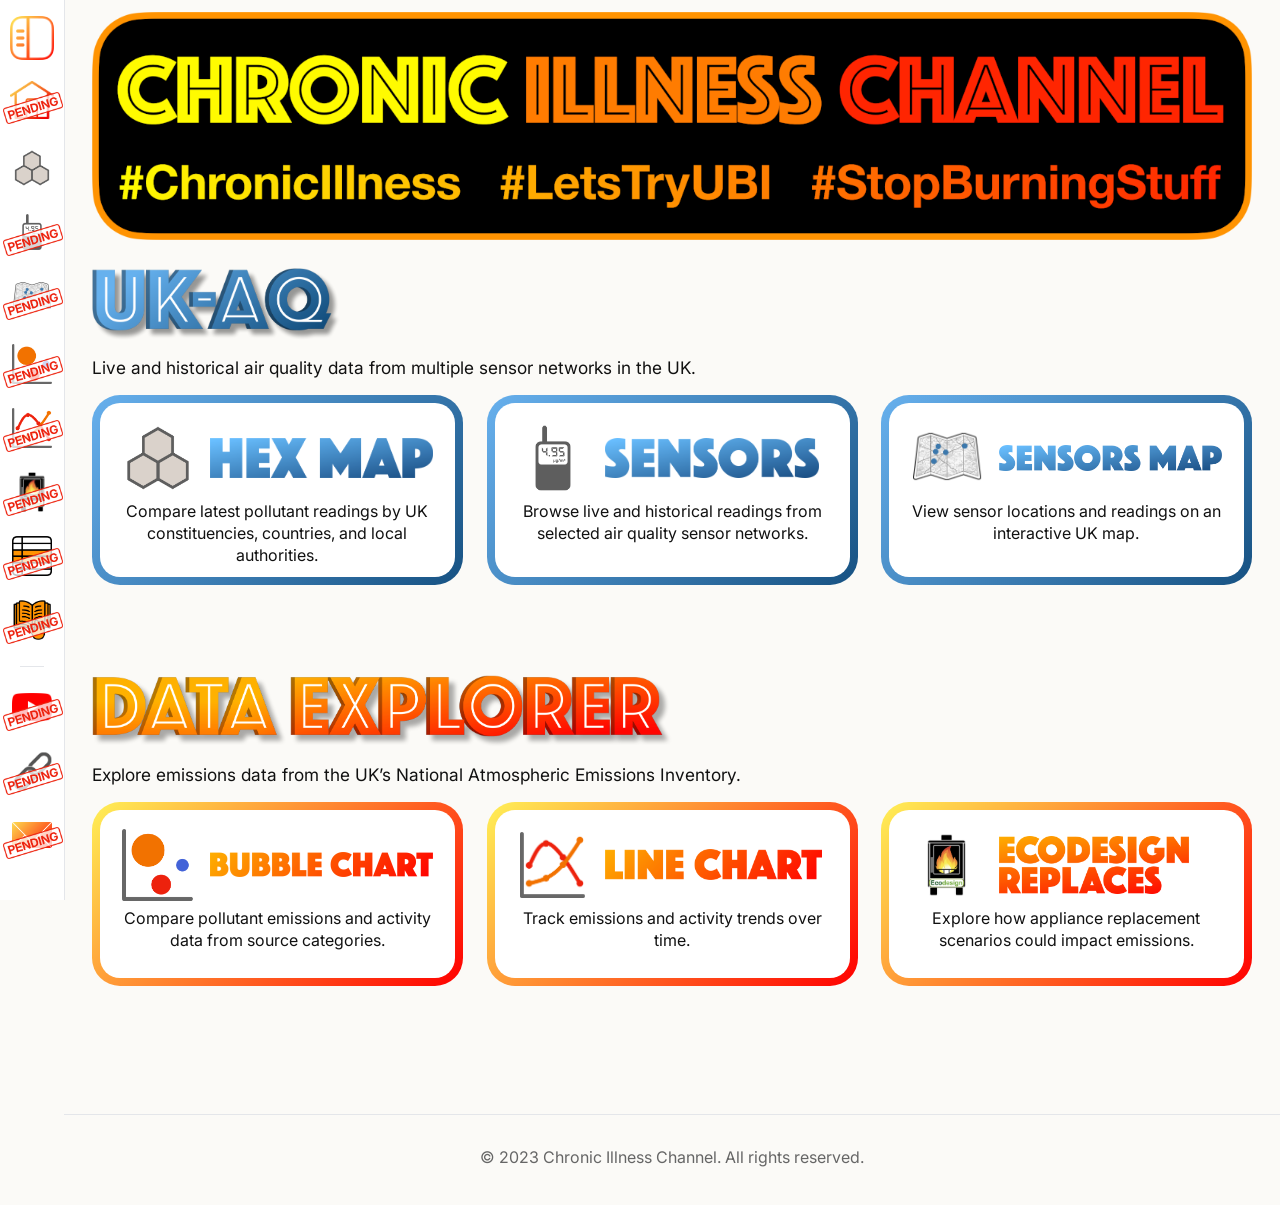
<file: index.html>
<!DOCTYPE html>
<html lang="en">
<head>
  <meta charset="UTF-8">
  <meta name="viewport" content="width=device-width, initial-scale=1.0">
  <title>Chronic Illness Channel</title>
  <link rel="stylesheet" href="styles.css">
  <link rel="icon" href="images/favicon.png" type="image/png">
  <style>
    .home-page {
      margin: 0;
      min-height: 100vh;
      font-family: "Inter", "Segoe UI", Roboto, Arial, sans-serif;
      color: #101822;
      background: #FBFAF7;
    }

    .home-header {
      margin: 0 auto;
      padding: 12px 28px 0;
      background: transparent;
      text-align: left;
      box-sizing: border-box;
      display: flex;
      justify-content: center;
    }

    .home-banner {
      width: min(100%, 1460px);
      max-width: 100%;
      height: auto;
      display: block;
      margin: 0 auto;
    }

    .home-main {
      position: relative;
      max-width: 1220px;
      margin: 0 auto;
      padding: 28px 28px 96px;
      background: transparent;
      border-radius: 0;
      box-shadow: none;
      display: grid;
      gap: 58px;
    }

    .home-section {
      display: grid;
      gap: 16px;
    }

    .section-logo {
      display: block;
      max-width: 100%;
      height: auto;
    }

    .section-logo--ukaq {
      width: auto;
      height: clamp(44px, 5.6vw, 80px);
    }

    .section-logo--de {
      width: auto;
      height: clamp(44px, 5.6vw, 80px);
    }

    .section-description {
      margin: 0;
      font-size: 1.08rem;
      line-height: 1.35;
      color: #111;
      max-width: 980px;
    }

    .tool-grid {
      display: grid;
      grid-template-columns: repeat(3, minmax(0, 1fr));
      gap: 1.5rem;
      align-items: stretch;
    }

    .tool-card {
      display: flex;
      flex-direction: column;
      box-sizing: border-box;
      min-height: 184px;
      container-type: inline-size;
      padding: 1.05rem 1.35rem 0.68rem;
      border: 8px solid transparent;
      border-radius: 28px;
      background:
        linear-gradient(#fff, #fff) padding-box,
        linear-gradient(135deg, #FFF056, #FF0000) border-box;
      color: #101822;
      text-decoration: none;
      transition: transform 0.18s ease, box-shadow 0.18s ease;
    }

    .tool-card--ukaq {
      background:
        linear-gradient(#fff, #fff) padding-box,
        linear-gradient(135deg, #67B0ED, #175283) border-box;
    }

    .tool-card:hover {
      transform: translateY(-3px);
      box-shadow: 0 12px 26px rgba(16, 24, 34, 0.12);
    }

    .tool-card:focus-visible {
      outline: 3px solid rgba(60, 120, 172, 0.45);
      outline-offset: 4px;
    }

    .tool-card-header {
      display: flex;
      align-items: center;
      gap: 1rem;
      min-height: 76px;
      margin-bottom: 0;
      min-width: 0;
      overflow: hidden;
    }

    .tool-card-icon-box {
      width: 72px;
      height: 72px;
      flex: 0 0 72px;
      display: inline-flex;
      align-items: center;
      justify-content: center;
    }

    .tool-card-icon {
      width: 72px;
      height: 72px;
      object-fit: contain;
      display: block;
      flex: 0 0 72px;
    }

    .tool-card-icon--line {
      width: 66px;
      height: 66px;
    }

    .tool-card-icon--eco {
      width: 62px;
      height: 62px;
    }

    .tool-card-title {
      display: block;
      max-width: 100%;
      font-size: clamp(1.9rem, 2.6vw, 2.75rem);
      font-weight: 900;
      line-height: 0.95;
      letter-spacing: 0.01em;
      text-transform: uppercase;
      text-shadow: none;
    }

    .tool-card-title--ukaq {
      background: linear-gradient(180deg, #72bbff 0%, #3c78ac 68%, #2b608d 100%);
      -webkit-background-clip: text;
      -webkit-text-fill-color: transparent;
      background-clip: text;
      color: transparent;
    }

    .tool-card-title--de {
      background: linear-gradient(180deg, #ffae00 0%, #ff7400 45%, #ff0000 100%);
      -webkit-background-clip: text;
      -webkit-text-fill-color: transparent;
      background-clip: text;
      color: transparent;
    }

    .tool-card-title-graphic {
      display: block;
      flex: 1 1 auto;
      width: 100%;
      max-width: 100%;
      min-width: 0;
      max-height: 40px;
      height: auto;
      object-fit: contain;
      object-position: left center;
    }

    .tool-card-title-graphic-switch {
      --title-two-line-max-h: 58px;
      --title-one-line-max-h: 40px;
      display: flex;
      flex: 1 1 auto;
      align-items: center;
      min-width: 0;
      width: 100%;
    }

    .tool-card-title-graphic-switch .tool-card-title-graphic--two-line {
      display: block;
      max-height: var(--title-two-line-max-h);
    }

    .tool-card-title-graphic-switch .tool-card-title-graphic--one-line {
      display: none;
      max-height: var(--title-one-line-max-h);
    }

    .tool-card-title-graphic-switch.show-one-line .tool-card-title-graphic--two-line {
      display: none;
    }

    .tool-card-title-graphic-switch.show-one-line .tool-card-title-graphic--one-line {
      display: block;
    }

    .tool-card-title-graphic--sensors-map {
      max-height: 58px;
    }

    .tool-card-title-graphic--de {
      max-height: 58px;
    }

    .tool-card-description {
      margin: 0.35rem 0 0;
      padding-top: 0;
      font-size: 1rem;
      line-height: 1.35;
      color: #111;
      text-align: center;
    }

    .home-footer {
      text-align: center;
      padding: 1rem 0 1.4rem;
      background: transparent;
      color: #666;
      position: static;
      width: auto;
      border-top: 1px solid #e4e6ea;
    }

    .sr-only {
      position: absolute;
      width: 1px;
      height: 1px;
      padding: 0;
      margin: -1px;
      overflow: hidden;
      clip: rect(0, 0, 0, 0);
      white-space: nowrap;
      border: 0;
    }

    @media (max-width: 980px) {
      .tool-grid {
        grid-template-columns: repeat(2, minmax(0, 1fr));
      }
    }

    @media (min-width: 1300px) {
      .home-main {
        max-width: 1280px;
      }

      .tool-card {
        min-height: 174px;
      }
    }

    @media (max-width: 640px) {
      .home-header {
        padding: 10px 18px 0;
      }

      .home-main {
        padding: 22px 16px 84px;
        gap: 42px;
      }

      .tool-grid {
        grid-template-columns: 1fr;
      }

      .tool-card-header {
        justify-content: flex-start;
      }

    }
  </style>
</head>
<body class="home-page">
  <div id="cic-sidebar-mount"></div>
  <header class="home-header">
    <img class="home-banner" src="images/CIC-banner-v2.svg" alt="Chronic Illness Channel Banner">
  </header>

  <main class="home-main">
    <section class="home-section" aria-labelledby="home-ukaq-heading">
      <h1 id="home-ukaq-heading" class="sr-only">UK-AQ</h1>
      <img class="section-logo section-logo--ukaq" src="images/UK-AQ-Logov2-1Line.svg" alt="UK-AQ">
      <p class="section-description">
        Live and historical air quality data from multiple sensor networks in the UK.
      </p>

      <div class="tool-grid">
        <a class="tool-card tool-card--ukaq" href="/uk-aq/hex_map.html" aria-label="Hex Map: Compare latest pollutant readings by UK constituencies, countries, and local authorities.">
          <div class="tool-card-header">
            <span class="tool-card-icon-box">
              <img class="tool-card-icon" src="sidebar-images/uk-aq-hex-map-icon.svg" alt="">
            </span>
            <img class="tool-card-title-graphic" src="images/UK-AQ-hex-map.svg" alt="Hex Map">
          </div>
          <p class="tool-card-description">
            Compare latest pollutant readings by UK constituencies, countries, and local authorities.
          </p>
        </a>

        <a class="tool-card tool-card--ukaq" href="/uk-aq/sensors_chart.html" aria-label="Sensors: Browse live and historical readings from selected air quality sensor networks.">
          <div class="tool-card-header">
            <span class="tool-card-icon-box">
              <img class="tool-card-icon" src="sidebar-images/uk-aq-sensors-icon.svg" alt="">
            </span>
            <img class="tool-card-title-graphic" src="images/UK-AQ-sensors.svg" alt="Sensors">
          </div>
          <p class="tool-card-description">
            Browse live and historical readings from selected air quality sensor networks.
          </p>
        </a>

        <a class="tool-card tool-card--ukaq" href="/uk-aq/sensors_map.html" aria-label="Sensors Map: View sensor locations and readings on an interactive UK map.">
          <div class="tool-card-header">
            <span class="tool-card-icon-box">
              <img class="tool-card-icon" src="sidebar-images/uk-aq-map-icon.svg" alt="">
            </span>
            <span class="tool-card-title-graphic-switch" data-one-line-min-width="220">
              <img class="tool-card-title-graphic tool-card-title-graphic--two-line tool-card-title-graphic--sensors-map" src="images/UK-AQ-sensors-map-2line.svg" alt="Sensors Map">
              <img class="tool-card-title-graphic tool-card-title-graphic--one-line" src="images/UK-AQ-sensors-map-1line.svg" alt="Sensors Map">
            </span>
          </div>
          <p class="tool-card-description">
            View sensor locations and readings on an interactive UK map.
          </p>
        </a>
      </div>
    </section>

    <section class="home-section" aria-labelledby="home-data-explorer-heading">
      <h2 id="home-data-explorer-heading" class="sr-only">Data Explorer</h2>
      <img class="section-logo section-logo--de" src="images/Data-Explorer-Logov2-1Line.svg" alt="Data Explorer">
      <p class="section-description">
        Explore emissions data from the UK&rsquo;s National Atmospheric Emissions Inventory.
      </p>

      <div class="tool-grid">
        <a class="tool-card" href="/data-explorer/bubblechart/" aria-label="Bubble Chart: Compare pollutant emissions and activity data from source categories.">
          <div class="tool-card-header">
            <span class="tool-card-icon-box">
              <img class="tool-card-icon" src="sidebar-images/Bubble-Chart-Icon.svg" alt="">
            </span>
            <span class="tool-card-title-graphic-switch" data-one-line-min-width="220">
              <img class="tool-card-title-graphic tool-card-title-graphic--two-line tool-card-title-graphic--de" src="images/Data-Explorer-BubbleChartv2-2line.svg" alt="Bubble Chart">
              <img class="tool-card-title-graphic tool-card-title-graphic--one-line" src="images/Data-Explorer-1Line-Bubble-Chart.svg" alt="Bubble Chart">
            </span>
          </div>
          <p class="tool-card-description">
            Compare pollutant emissions and activity data from source categories.
          </p>
        </a>

        <a class="tool-card" href="/data-explorer/linechart/" aria-label="Line Chart: Track emissions and activity trends over time.">
          <div class="tool-card-header">
            <span class="tool-card-icon-box">
              <img class="tool-card-icon tool-card-icon--line" src="sidebar-images/Line-Chart-Icon.svg" alt="">
            </span>
            <span class="tool-card-title-graphic-switch" data-one-line-min-width="220">
              <img class="tool-card-title-graphic tool-card-title-graphic--two-line tool-card-title-graphic--de" src="images/Data-Explorer-LineChartv2-2line.svg" alt="Line Chart">
              <img class="tool-card-title-graphic tool-card-title-graphic--one-line" src="images/Data-Explorer-1Line-Line-Chart.svg" alt="Line Chart">
            </span>
          </div>
          <p class="tool-card-description">
            Track emissions and activity trends over time.
          </p>
        </a>

        <a class="tool-card" href="#" aria-label="Ecodesign Replaces: Explore how appliance replacement scenarios could impact emissions.">
          <div class="tool-card-header">
            <span class="tool-card-icon-box">
              <img class="tool-card-icon tool-card-icon--eco" src="sidebar-images/Stove Ecodesign 430x683.svg" alt="">
            </span>
            <img class="tool-card-title-graphic tool-card-title-graphic--de" src="images/Data-Explorer-EcoReplacesv2-2line.svg" alt="Ecodesign Replaces">
          </div>
          <p class="tool-card-description">
            Explore how appliance replacement scenarios could impact emissions.
          </p>
        </a>
      </div>
    </section>
  </main>

  <footer class="home-footer">
    <p>&copy; 2023 Chronic Illness Channel. All rights reserved.</p>
  </footer>
  <script>
    (() => {
      const switches = Array.from(document.querySelectorAll(".tool-card-title-graphic-switch"));
      if (!switches.length) return;

      const clamp = (value, min, max) => Math.min(max, Math.max(min, value));

      function updateSwitch(switchEl) {
        const width = switchEl.clientWidth || 0;
        if (width <= 0) return;

        const card = switchEl.closest(".tool-card");
        const isUkaqCard = card?.classList.contains("tool-card--ukaq");
        const minWidth = Number(switchEl.dataset.oneLineMinWidth || (isUkaqCard ? 210 : 220));
        const showOneLine = width >= minWidth;

        switchEl.classList.toggle("show-one-line", showOneLine);

        const twoLineMax = 58;
        const oneLineMax = clamp(width * (isUkaqCard ? 0.145 : 0.14), 28, 44);
        switchEl.style.setProperty("--title-two-line-max-h", `${twoLineMax.toFixed(1)}px`);
        switchEl.style.setProperty("--title-one-line-max-h", `${oneLineMax.toFixed(1)}px`);
      }

      function updateAll() {
        switches.forEach(updateSwitch);
      }

      if ("ResizeObserver" in window) {
        const resizeObserver = new ResizeObserver((entries) => {
          entries.forEach((entry) => updateSwitch(entry.target));
        });
        switches.forEach((switchEl) => resizeObserver.observe(switchEl));
      } else {
        window.addEventListener("resize", updateAll, { passive: true });
      }

      if (document.fonts?.ready) {
        document.fonts.ready.then(updateAll).catch(() => {});
      }
      window.addEventListener("load", updateAll, { once: true });
      updateAll();
    })();
  </script>
  <script src="sidebar.js"></script>
</body>
</html>
</file>
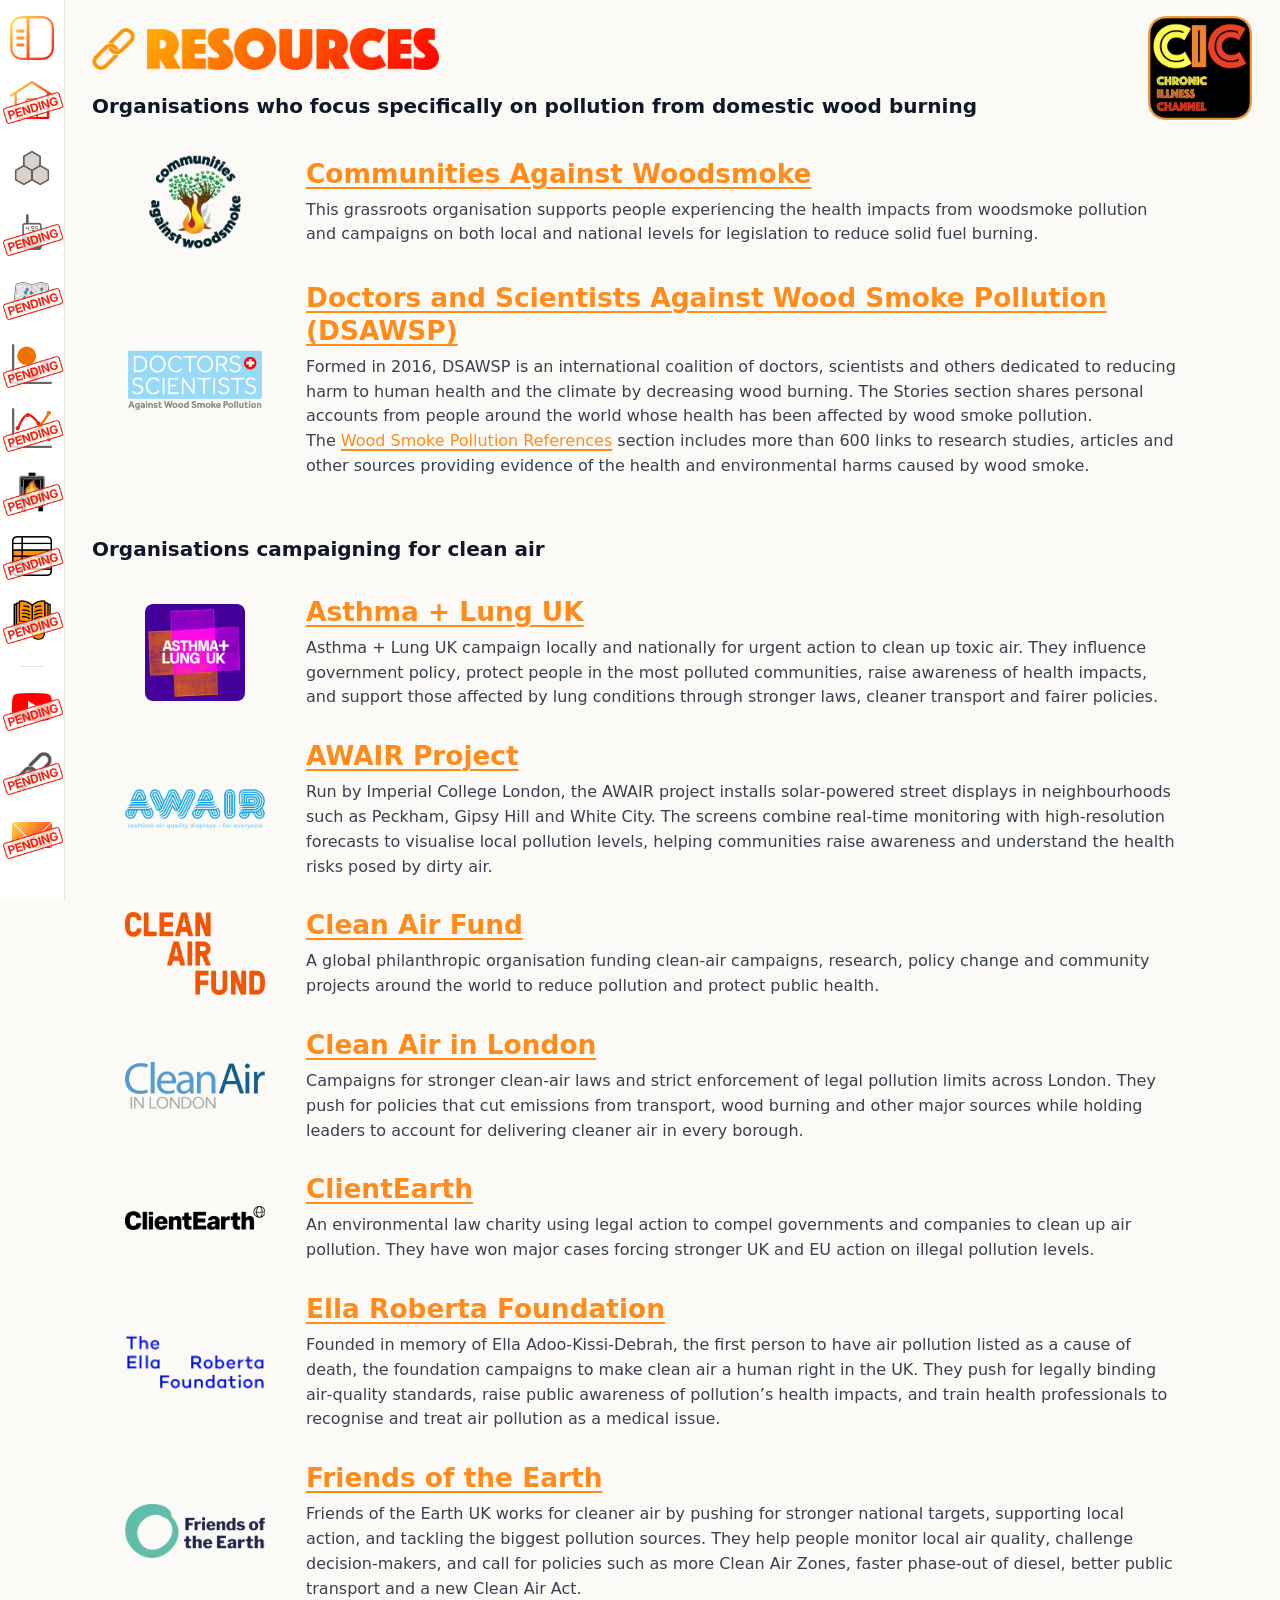
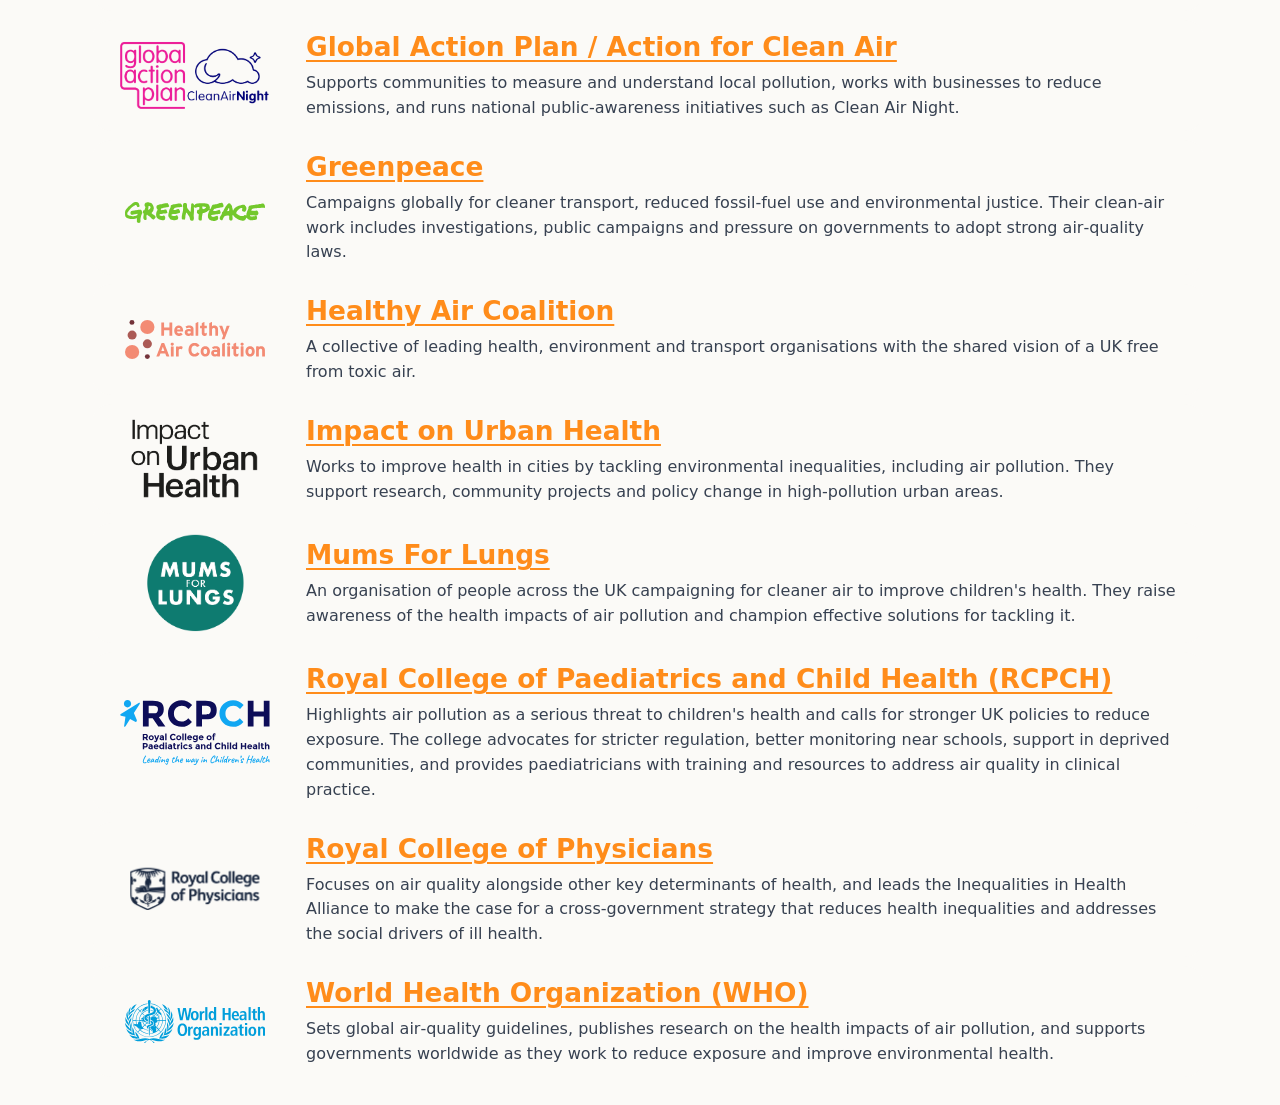
<file: resources/index.html>
<!DOCTYPE html>
<html lang="en">
<head>
  <meta charset="utf-8">
  <title>Resources | Chronic Illness Channel</title>
  <meta name="viewport" content="width=device-width, initial-scale=1">
  <meta name="description" content="Resources and organisations campaigning for cleaner air and reduced pollution from domestic wood burning.">
  <meta property="og:type" content="website">
  <meta property="og:title" content="Resources | Chronic Illness Channel">
  <meta property="og:description" content="Resources and organisations campaigning for cleaner air and reduced pollution from domestic wood burning.">
  <meta name="twitter:card" content="summary_large_image">
  <meta name="twitter:title" content="Resources | Chronic Illness Channel">
  <meta name="twitter:description" content="Resources and organisations campaigning for cleaner air and reduced pollution from domestic wood burning.">
  <link rel="preconnect" href="https://fonts.googleapis.com">
  <link rel="preconnect" href="https://fonts.gstatic.com" crossorigin>
  <link href="https://fonts.googleapis.com/css2?family=Inter:wght@400;500;600;700&display=swap" rel="stylesheet">
  <link rel="preload" as="image" href="./images/GAP-CAN-2026.svg">
  <link rel="preload" as="image" href="./images/awair-logo-699x200.svg">
  <link rel="preload" as="image" href="./images/ERF logo.svg">
  <style>
    body {
      font-family: system-ui, -apple-system, BlinkMacSystemFont, 'Segoe UI', sans-serif;
      background: #FBFAF7;
      color: #111827;
      margin: 0;
    }

    .chart-shell {
      width: 100%;
      max-width: none;
      margin: 0;
    }

    .resources-shell {
      padding: 28px;
      margin: 0;
      background: #FBFAF7;
    }

    .resources-frame {
      width: 100%;
      margin: 0;
      padding: 0 104px 0 0;
      background: #FBFAF7;
      border-radius: 6px;
      box-sizing: border-box;
    }

    .title-row {
      display: flex;
      align-items: center;
      gap: 12px;
      margin-bottom: 1.5rem;
    }

    .resources-title-link-icon {
      height: 42px;
      width: auto;
      flex-shrink: 0;
    }

    .main-title {
      font-size: clamp(1.9rem, 3.2vw, 2.4rem);
      line-height: 1.2;
      color: #101822;
      font-weight: 700;
    }

    .resources-page-title {
      height: 42px;
      width: auto;
      display: block;
      max-width: 100%;
    }

    .resources-title {
      margin: 0;
    }

    .resources-table-section {
      background: #FBFAF7;
      margin-top: 1rem;
    }

    .resources-table-section + .resources-table-section {
      margin-top: 3rem;
    }

    .resources-list {
      display: flex;
      flex-direction: column;
      gap: 0.5625rem;
      margin: 0;
      padding: 0;
      list-style: none;
    }

    .resource-section-heading {
      font-size: 1.25rem;
      font-weight: 700;
      color: #0f172a;
      margin: 0 0 1.5rem 0;
    }

    .resource-card {
      display: grid;
      grid-template-columns: 150px 1fr;
      align-items: center;
      gap: 36px;
      padding: 10px 28px;
      border-radius: 20px;
      border: none;
      background: #FBFAF7;
      box-shadow: none;
    }

    .resource-logo-cell {
      display: flex;
      justify-content: center;
      align-items: center;
      min-height: 82px;
    }

    .resource-logo-cell--wide {
      justify-content: flex-start;
    }

    .resource-logo {
      display: block;
      width: 100%;
      max-width: 95px;
      height: auto;
      transition: transform 160ms ease-in-out;
    }

    .resource-logo-link {
      display: inline-flex;
      align-items: center;
      justify-content: center;
    }

    .resource-logo-link:hover .resource-logo,
    .resource-logo-link:focus-visible .resource-logo {
      transform: scale(1.08);
    }

    .resource-info {
      flex: 1 1 auto;
    }

    .resource-info-name {
      display: inline-block;
      margin: 0 0 8px 0;
      font-weight: 700;
      color: #ff8c1a;
      text-decoration: underline;
      font-size: 1.65rem;
      line-height: 1.25;
      text-decoration-thickness: 2px;
      text-underline-offset: 4px;
      transition: color 120ms ease-out;
    }

    .resource-info-name:focus-visible {
      outline: 2px solid rgba(255, 140, 26, 0.45);
      outline-offset: 3px;
    }

    .resource-info-name:hover,
    .resource-info-name:focus-visible {
      color: #cc6c00;
    }

    .resource-info-desc {
      margin: 0;
      color: #374151;
      line-height: 1.55;
      font-size: 1rem;
    }

    .resource-inline-link {
      color: #ff8c1a;
      text-decoration: underline;
      text-decoration-thickness: 2px;
      text-underline-offset: 3px;
      transition: color 120ms ease-out;
    }

    .resource-inline-link:hover,
    .resource-inline-link:focus-visible {
      color: #cc6c00;
    }

    .resource-logo--caw {
      max-width: 100px;
    }

    .resource-logo--dsawsp {
      max-width: 140px;
    }

    .resource-logo--asthma-lung {
      max-width: 100px;
    }

    .resource-logo--awair {
      max-width: 140px;
    }

    .resource-logo--clean-air-fund {
      max-width: 140px;
    }

    .resource-logo--clean-air-london {
      max-width: 140px;
    }

    .resource-logo--clientearth {
      max-width: 140px;
    }

    .resource-logo--friends-earth {
      max-width: 140px;
    }

    .resource-logo--ella-roberta {
      max-width: 140px;
    }

    .resource-logo--global-action-plan {
      max-width: 168px;
    }

    .resource-logo--greenpeace {
      max-width: 140px;
      margin-top: 10px;
    }

    .resource-logo--healthy-air {
      max-width: 140px;
    }

    .resource-logo--iouh {
      max-width: 140px;
    }

    .resource-logo--mums {
      max-width: 100px;
    }

    .resource-logo--rcpch {
      max-width: 160px;
    }

    .resource-logo--rcp {
      max-width: 140px;
    }

    .resource-logo--who {
      max-width: 140px;
    }

    @media (max-width: 620px) {
      .resources-shell {
        padding: 18px;
      }
    }

    @media (max-width: 900px) {
      .resources-frame {
        padding-right: 0;
      }
    }

    @media (max-width: 720px) {
      .resource-card {
        grid-template-columns: 1fr;
        gap: 18px;
        padding: 10px 20px;
      }

      .resource-logo-cell {
        justify-content: flex-start;
      }

      .resource-logo {
        max-width: 140px;
      }
    }
  </style>
</head>
<body data-page-slug="resources">
  <div id="cic-sidebar-mount"></div>
  <main class="chart-shell resources-shell">
    <div class="resources-frame" id="mainContent">
      <div class="title-row">
        <img
          class="resources-title-link-icon"
          src="./images/chain-link-icon-CIC.svg"
          alt=""
          aria-hidden="true"
        >
        <img
          class="main-title resources-title resources-page-title"
          src="./images/CIC -Page-Titles-resources.svg"
          alt="Resources"
        >
      </div>

      <section class="resources-table-section" aria-label="Organisations focused on wood burning">
        <h2 class="resource-section-heading">Organisations who focus specifically on pollution from domestic wood burning</h2>
        <div class="resources-list" role="list">
          <article class="resource-card" role="listitem">
            <div class="resource-logo-cell">
              <a class="resource-logo-link" href="https://www.communitiesagainstwoodsmoke.com/" target="_blank" rel="noopener" aria-label="Visit Communities Against Woodsmoke">
                <img src="./images/CAW-logo-alpha.svg" alt="Communities Against Woodsmoke logo" class="resource-logo resource-logo--caw">
              </a>
            </div>
            <div class="resource-info">
              <a class="resource-info-name" href="https://www.communitiesagainstwoodsmoke.com/" target="_blank" rel="noopener">Communities Against Woodsmoke</a>
              <p class="resource-info-desc">This grassroots organisation supports people experiencing the health impacts from woodsmoke pollution and campaigns on both local and national levels for legislation to reduce solid fuel burning.</p>
            </div>
          </article>

          <article class="resource-card" role="listitem">
            <div class="resource-logo-cell">
              <a class="resource-logo-link" href="https://www.dsawsp.org/" target="_blank" rel="noopener" aria-label="Visit Doctors and Scientists Against Wood Smoke Pollution">
                <img src="./images/DSAWSP-2018.svg" alt="Doctors and Scientists Against Wood Smoke Pollution logo" class="resource-logo resource-logo--dsawsp">
              </a>
            </div>
            <div class="resource-info">
              <a class="resource-info-name" href="https://www.dsawsp.org/" target="_blank" rel="noopener">Doctors and Scientists Against Wood Smoke Pollution (DSAWSP)</a>
              <p class="resource-info-desc">Formed in 2016, DSAWSP is an international coalition of doctors, scientists and others dedicated to reducing harm to human health and the climate by decreasing wood burning. The Stories section shares personal accounts from people around the world whose health has been affected by wood smoke pollution.<br>The <a class="resource-inline-link" href="https://www.dsawsp.org/resources/wood-smoke-references" target="_blank" rel="noopener">Wood Smoke Pollution References</a> section includes more than 600 links to research studies, articles and other sources providing evidence of the health and environmental harms caused by wood smoke.</p>
            </div>
          </article>
        </div>
      </section>

      <section class="resources-table-section" aria-label="Organisations campaigning for clean air">
        <h2 class="resource-section-heading">Organisations campaigning for clean air</h2>
        <div class="resources-list" role="list">
          <article class="resource-card" role="listitem">
            <div class="resource-logo-cell">
              <a class="resource-logo-link" href="https://www.asthmaandlung.org.uk/support-us/campaign-with-us/clean-air-campaigns" target="_blank" rel="noopener" aria-label="Visit Asthma plus Lung UK">
                <img src="./images/asthma%2Blung-logo2.svg" alt="Asthma plus Lung UK logo" class="resource-logo resource-logo--asthma-lung">
              </a>
            </div>
            <div class="resource-info">
              <a class="resource-info-name" href="https://www.asthmaandlung.org.uk/support-us/campaign-with-us/clean-air-campaigns" target="_blank" rel="noopener">Asthma + Lung UK</a>
              <p class="resource-info-desc">Asthma + Lung UK campaign locally and nationally for urgent action to clean up toxic air. They influence government policy, protect people in the most polluted communities, raise awareness of health impacts, and support those affected by lung conditions through stronger laws, cleaner transport and fairer policies.</p>
            </div>
          </article>

          <article class="resource-card" role="listitem">
            <div class="resource-logo-cell">
              <a class="resource-logo-link" href="https://www.awairproject.co.uk/" target="_blank" rel="noopener" aria-label="Visit the AWAIR Project">
                <img src="./images/awair-logo-699x200.svg" alt="AWAIR Project logo" class="resource-logo resource-logo--awair">
              </a>
            </div>
            <div class="resource-info">
              <a class="resource-info-name" href="https://www.awairproject.co.uk/" target="_blank" rel="noopener">AWAIR Project</a>
              <p class="resource-info-desc">Run by Imperial College London, the AWAIR project installs solar-powered street displays in neighbourhoods such as Peckham, Gipsy Hill and White City. The screens combine real-time monitoring with high-resolution forecasts to visualise local pollution levels, helping communities raise awareness and understand the health risks posed by dirty air.</p>
            </div>
          </article>

          <article class="resource-card" role="listitem">
            <div class="resource-logo-cell">
              <a class="resource-logo-link" href="https://www.cleanairfund.org/" target="_blank" rel="noopener" aria-label="Visit Clean Air Fund">
                <img src="./images/clean_air_fund-logo-820x483.svg" alt="Clean Air Fund logo" class="resource-logo resource-logo--clean-air-fund">
              </a>
            </div>
            <div class="resource-info">
              <a class="resource-info-name" href="https://www.cleanairfund.org/" target="_blank" rel="noopener">Clean Air Fund</a>
              <p class="resource-info-desc">A global philanthropic organisation funding clean-air campaigns, research, policy change and community projects around the world to reduce pollution and protect public health.</p>
            </div>
          </article>

          <article class="resource-card" role="listitem">
            <div class="resource-logo-cell">
              <a class="resource-logo-link" href="https://cleanair.london/" target="_blank" rel="noopener" aria-label="Visit Clean Air London">
                <img src="./images/clean-air-london-logo.svg" alt="Clean Air London logo" class="resource-logo resource-logo--clean-air-london">
              </a>
            </div>
            <div class="resource-info">
              <a class="resource-info-name" href="https://cleanair.london/" target="_blank" rel="noopener">Clean Air in London</a>
              <p class="resource-info-desc">Campaigns for stronger clean-air laws and strict enforcement of legal pollution limits across London. They push for policies that cut emissions from transport, wood burning and other major sources while holding leaders to account for delivering cleaner air in every borough.</p>
            </div>
          </article>

          <article class="resource-card" role="listitem">
            <div class="resource-logo-cell">
              <a class="resource-logo-link" href="https://www.clientearth.org/" target="_blank" rel="noopener" aria-label="Visit ClientEarth">
                <img src="./images/ClientEarth-logo-alpha.svg" alt="ClientEarth logo" class="resource-logo resource-logo--clientearth">
              </a>
            </div>
            <div class="resource-info">
              <a class="resource-info-name" href="https://www.clientearth.org/" target="_blank" rel="noopener">ClientEarth</a>
              <p class="resource-info-desc">An environmental law charity using legal action to compel governments and companies to clean up air pollution. They have won major cases forcing stronger UK and EU action on illegal pollution levels.</p>
            </div>
          </article>

          <article class="resource-card" role="listitem">
            <div class="resource-logo-cell">
              <a class="resource-logo-link" href="https://ellaroberta.org/" target="_blank" rel="noopener" aria-label="Visit the Ella Roberta Foundation">
                <img src="./images/ERF logo.svg" alt="Ella Roberta Foundation logo" class="resource-logo resource-logo--ella-roberta">
              </a>
            </div>
            <div class="resource-info">
              <a class="resource-info-name" href="https://ellaroberta.org/" target="_blank" rel="noopener">Ella Roberta Foundation</a>
              <p class="resource-info-desc">Founded in memory of Ella Adoo-Kissi-Debrah, the first person to have air pollution listed as a cause of death, the foundation campaigns to make clean air a human right in the UK. They push for legally binding air-quality standards, raise public awareness of pollution’s health impacts, and train health professionals to recognise and treat air pollution as a medical issue.</p>
            </div>
          </article>

          <article class="resource-card" role="listitem">
            <div class="resource-logo-cell">
              <a class="resource-logo-link" href="https://friendsoftheearth.uk/climate/air-pollution" target="_blank" rel="noopener" aria-label="Visit Friends of the Earth">
                <img src="./images/Friends-of-the-earth-logo-720x279.svg" alt="Friends of the Earth logo" class="resource-logo resource-logo--friends-earth">
              </a>
            </div>
            <div class="resource-info">
              <a class="resource-info-name" href="https://friendsoftheearth.uk/climate/air-pollution" target="_blank" rel="noopener">Friends of the Earth</a>
              <p class="resource-info-desc">Friends of the Earth UK works for cleaner air by pushing for stronger national targets, supporting local action, and tackling the biggest pollution sources. They help people monitor local air quality, challenge decision-makers, and call for policies such as more Clean Air Zones, faster phase-out of diesel, better public transport and a new Clean Air Act.</p>
            </div>
          </article>

          <article class="resource-card" role="listitem">
            <div class="resource-logo-cell resource-logo-cell--wide">
              <a class="resource-logo-link" href="https://www.actionforcleanair.org.uk/campaigns/clean-air-night" target="_blank" rel="noopener" aria-label="Visit Global Action Plan">
                <img src="./images/GAP-CAN-2026.svg" alt="Global Action Plan logo" class="resource-logo resource-logo--global-action-plan">
              </a>
            </div>
            <div class="resource-info">
              <a class="resource-info-name" href="https://www.actionforcleanair.org.uk/campaigns/clean-air-night" target="_blank" rel="noopener">Global Action Plan / Action for Clean Air</a>
              <p class="resource-info-desc">Supports communities to measure and understand local pollution, works with businesses to reduce emissions, and runs national public-awareness initiatives such as Clean Air Night.</p>
            </div>
          </article>

          <article class="resource-card" role="listitem">
            <div class="resource-logo-cell">
              <a class="resource-logo-link" href="https://www.greenpeace.org.uk/news/topic/air-pollution/" target="_blank" rel="noopener" aria-label="Visit Greenpeace">
                <img src="./images/Greenpeace_logo.svg" alt="Greenpeace logo" class="resource-logo resource-logo--greenpeace">
              </a>
            </div>
            <div class="resource-info">
              <a class="resource-info-name" href="https://www.greenpeace.org.uk/news/topic/air-pollution/" target="_blank" rel="noopener">Greenpeace</a>
              <p class="resource-info-desc">Campaigns globally for cleaner transport, reduced fossil-fuel use and environmental justice. Their clean-air work includes investigations, public campaigns and pressure on governments to adopt strong air-quality laws.</p>
            </div>
          </article>

          <article class="resource-card" role="listitem">
            <div class="resource-logo-cell">
              <a class="resource-logo-link" href="https://www.healthyair.org.uk/" target="_blank" rel="noopener" aria-label="Visit Healthy Air Coalition">
                <img src="./images/Heathly%20Air%20Coalition%20Logo.svg" alt="Healthy Air Coalition logo" class="resource-logo resource-logo--healthy-air">
              </a>
            </div>
            <div class="resource-info">
              <a class="resource-info-name" href="https://www.healthyair.org.uk/" target="_blank" rel="noopener">Healthy Air Coalition</a>
              <p class="resource-info-desc">A collective of leading health, environment and transport organisations with the shared vision of a UK free from toxic air.</p>
            </div>
          </article>

          <article class="resource-card" role="listitem">
            <div class="resource-logo-cell">
              <a class="resource-logo-link" href="https://urbanhealth.org.uk/insights/health-effects-of-air-pollution" target="_blank" rel="noopener" aria-label="Visit Impact on Urban Health">
                <img src="./images/IoUH%20Logo-alpha.svg" alt="Impact on Urban Health logo" class="resource-logo resource-logo--iouh">
              </a>
            </div>
            <div class="resource-info">
              <a class="resource-info-name" href="https://urbanhealth.org.uk/insights/health-effects-of-air-pollution" target="_blank" rel="noopener">Impact on Urban Health</a>
              <p class="resource-info-desc">Works to improve health in cities by tackling environmental inequalities, including air pollution. They support research, community projects and policy change in high-pollution urban areas.</p>
            </div>
          </article>

          <article class="resource-card" role="listitem">
            <div class="resource-logo-cell">
              <a class="resource-logo-link" href="https://www.mumsforlungs.org/about-air-pollution" target="_blank" rel="noopener" aria-label="Visit Mums for Lungs">
                <img src="./images/mums-for-lungs-logo.svg" alt="Mums for Lungs logo" class="resource-logo resource-logo--mums">
              </a>
            </div>
            <div class="resource-info">
              <a class="resource-info-name" href="https://www.mumsforlungs.org/about-air-pollution" target="_blank" rel="noopener">Mums For Lungs</a>
              <p class="resource-info-desc">An organisation of people across the UK campaigning for cleaner air to improve children's health. They raise awareness of the health impacts of air pollution and champion effective solutions for tackling it.</p>
            </div>
          </article>

          <article class="resource-card" role="listitem">
            <div class="resource-logo-cell">
              <a class="resource-logo-link" href="https://www.rcpch.ac.uk/resources/air-pollution-uk-position-statement" target="_blank" rel="noopener" aria-label="Visit the Royal College of Paediatrics and Child Health">
                <img src="./images/RCPCH-logo-desktop.svg" alt="Royal College of Paediatrics and Child Health logo" class="resource-logo resource-logo--rcpch">
              </a>
            </div>
            <div class="resource-info">
              <a class="resource-info-name" href="https://www.rcpch.ac.uk/resources/air-pollution-uk-position-statement" target="_blank" rel="noopener">Royal College of Paediatrics and Child Health (RCPCH)</a>
              <p class="resource-info-desc">Highlights air pollution as a serious threat to children's health and calls for stronger UK policies to reduce exposure. The college advocates for stricter regulation, better monitoring near schools, support in deprived communities, and provides paediatricians with training and resources to address air quality in clinical practice.</p>
            </div>
          </article>

          <article class="resource-card" role="listitem">
            <div class="resource-logo-cell">
              <a class="resource-logo-link" href="https://www.rcp.ac.uk/news-and-media/news-and-opinion/air-pollution-linked-to-30-000-uk-deaths-in-2025-and-costs-the-economy-and-nhs-billions-warns-rcp/" target="_blank" rel="noopener" aria-label="Visit the Royal College of Physicians">
                <img src="./images/RCP-logo-blue-200h-alpha.svg" alt="Royal College of Physicians logo" class="resource-logo resource-logo--rcp">
              </a>
            </div>
            <div class="resource-info">
              <a class="resource-info-name" href="https://www.rcp.ac.uk/news-and-media/news-and-opinion/air-pollution-linked-to-30-000-uk-deaths-in-2025-and-costs-the-economy-and-nhs-billions-warns-rcp/" target="_blank" rel="noopener">Royal College of Physicians</a>
              <p class="resource-info-desc">Focuses on air quality alongside other key determinants of health, and leads the Inequalities in Health Alliance to make the case for a cross-government strategy that reduces health inequalities and addresses the social drivers of ill health.</p>
            </div>
          </article>

          <article class="resource-card" role="listitem">
            <div class="resource-logo-cell">
              <a class="resource-logo-link" href="https://www.who.int/health-topics/air-pollution" target="_blank" rel="noopener" aria-label="Visit the World Health Organization">
                <img src="./images/World_Health_Organization_Logo.svg" alt="World Health Organization logo" class="resource-logo resource-logo--who">
              </a>
            </div>
            <div class="resource-info">
              <a class="resource-info-name" href="https://www.who.int/health-topics/air-pollution" target="_blank" rel="noopener">World Health Organization (WHO)</a>
              <p class="resource-info-desc">Sets global air-quality guidelines, publishes research on the health impacts of air pollution, and supports governments worldwide as they work to reduce exposure and improve environmental health.</p>
            </div>
          </article>
        </div>
      </section>
    </div>
  </main>

  <script>
    (function() {
      function preventHyphenWordSplits() {
        const containers = document.querySelectorAll(
          '.resource-section-heading, .resource-info-name, .resource-info-desc'
        );
        containers.forEach((container) => {
          const walker = document.createTreeWalker(container, NodeFilter.SHOW_TEXT);
          const textNodes = [];
          let currentNode = walker.nextNode();
          while (currentNode) {
            textNodes.push(currentNode);
            currentNode = walker.nextNode();
          }

          textNodes.forEach((node) => {
            node.nodeValue = node.nodeValue.replace(
              /([A-Za-z])-([A-Za-z])/g,
              '$1\u2011$2'
            );
          });
        });
      }

      document.addEventListener('DOMContentLoaded', preventHyphenWordSplits);
    })();
  </script>

  <script>
    (function() {
      const MIN_HEIGHT_DELTA = 8;
      let lastReportedHeight = 0;
      let heightUpdateTimer = null;

      function measureHeight() {
        const shell = document.querySelector('.resources-shell');
        const frame = document.querySelector('.resources-frame');
        const frameRect = frame ? frame.getBoundingClientRect() : null;
        const frameHeight = frameRect?.height || frame?.offsetHeight || frame?.scrollHeight || 0;
        const shellStyles = shell ? window.getComputedStyle(shell) : null;
        const paddingTop = shellStyles ? parseFloat(shellStyles.paddingTop) || 0 : 0;
        const paddingBottom = shellStyles ? parseFloat(shellStyles.paddingBottom) || 0 : 0;
        let measured = frameHeight + paddingTop + paddingBottom;

        if (!Number.isFinite(measured) || measured <= 0) {
          const body = document.body;
          measured = Math.max(body?.scrollHeight || 0, 320);
        }

        return Math.max(Math.ceil(measured), 320);
      }

      function sendHeightToParent(force = false) {
        try {
          if (!(window.parent && window.parent !== window)) {
            return;
          }
          const height = measureHeight();
          if (!force && lastReportedHeight && Math.abs(height - lastReportedHeight) < MIN_HEIGHT_DELTA) {
            return;
          }
          lastReportedHeight = height;
          window.parent.postMessage({
            type: 'contentHeight',
            chart: 'resources',
            height
          }, '*');
        } catch (error) {
          console.warn('Unable to send resources height to parent:', error);
        }
      }

      function scheduleHeightUpdate(delay = 50, force = false) {
        if (heightUpdateTimer) {
          clearTimeout(heightUpdateTimer);
        }
        heightUpdateTimer = setTimeout(() => {
          heightUpdateTimer = null;
          requestAnimationFrame(() => sendHeightToParent(force));
        }, delay);
      }

      document.addEventListener('DOMContentLoaded', () => {
        const resourceImages = document.querySelectorAll('.resource-logo');
        resourceImages.forEach(img => {
          if (img.complete) {
            scheduleHeightUpdate(40);
          } else {
            img.addEventListener('load', () => scheduleHeightUpdate(40), { once: true });
            img.addEventListener('error', () => scheduleHeightUpdate(40), { once: true });
          }
        });
        scheduleHeightUpdate(30, true);

        if (window.ResizeObserver) {
          const frame = document.querySelector('.resources-frame') || document.body;
          const resizeObserver = new ResizeObserver(() => scheduleHeightUpdate(20));
          if (frame) {
            resizeObserver.observe(frame);
          }
        } else {
          window.addEventListener('resize', () => scheduleHeightUpdate(20));
        }
      });

      window.addEventListener('load', () => {
        sendHeightToParent(true);
        scheduleHeightUpdate(40);
      });

      window.addEventListener('message', event => {
        const payload = event?.data;
        if (!payload) {
          return;
        }

        if (payload.type === 'requestHeight') {
          scheduleHeightUpdate(20, true);
        }
      });
    })();
  </script>

  <script>
    (function() {
      function safeNumber(value) {
        const parsed = parseFloat(value);
        return Number.isFinite(parsed) ? parsed : value;
      }

      function logElementMetrics(element, label) {
        if (!window.__NAEI_LAYOUT_DEBUG__) {
          return;
        }
        if (!element) {
          console.warn(`Resources layout: missing ${label}`);
          return;
        }

        const rect = element.getBoundingClientRect();
        const styles = window.getComputedStyle(element);
        console.groupCollapsed(`Resources layout metrics → ${label}`);
        console.log('rect', {
          top: Math.round(rect.top),
          left: Math.round(rect.left),
          width: Math.round(rect.width),
          height: Math.round(rect.height)
        });
        console.log('margins', {
          marginTop: safeNumber(styles.marginTop),
          marginRight: safeNumber(styles.marginRight),
          marginBottom: safeNumber(styles.marginBottom),
          marginLeft: safeNumber(styles.marginLeft)
        });
        console.log('paddingRight', safeNumber(styles.paddingRight));
        console.log('font', {
          family: styles.fontFamily,
          size: styles.fontSize,
          weight: styles.fontWeight,
          lineHeight: styles.lineHeight
        });
        console.groupEnd();
      }

      document.addEventListener('DOMContentLoaded', () => {
        const title = document.querySelector('.main-title');
        const shell = document.querySelector('.chart-shell');
        const frame = document.querySelector('.resources-frame');
        logElementMetrics(title, 'main-title');
        logElementMetrics(shell, 'chart-shell');
        logElementMetrics(frame, 'resources-frame');
      });
    })();
  </script>
  <script src="../sidebar.js"></script>
</body>
</html>
</file>
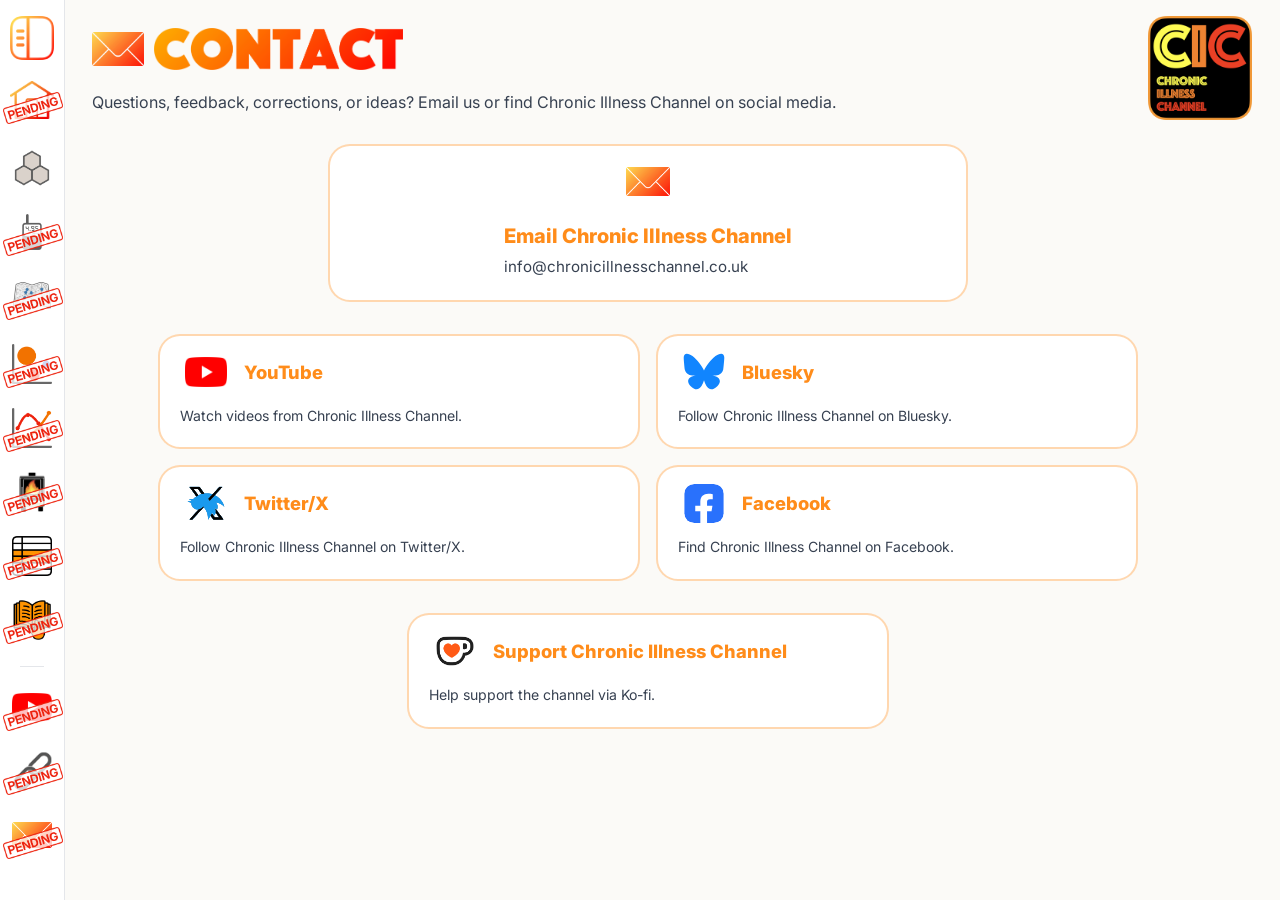
<file: contact.html>
<!DOCTYPE html>
<html lang="en">
<head>
  <meta charset="utf-8">
  <title>Contact | Chronic Illness Channel</title>
  <meta name="viewport" content="width=device-width, initial-scale=1">
  <meta name="description" content="Contact Chronic Illness Channel. Email us or find us on social media.">
  <meta property="og:type" content="website">
  <meta property="og:title" content="Contact | Chronic Illness Channel">
  <meta property="og:description" content="Contact Chronic Illness Channel. Email us or find us on social media.">
  <meta name="twitter:card" content="summary_large_image">
  <meta name="twitter:title" content="Contact | Chronic Illness Channel">
  <meta name="twitter:description" content="Contact Chronic Illness Channel. Email us or find us on social media.">
  <link rel="icon" href="images/favicon.png" type="image/png">
  <link rel="preconnect" href="https://fonts.googleapis.com">
  <link rel="preconnect" href="https://fonts.gstatic.com" crossorigin>
  <link href="https://fonts.googleapis.com/css2?family=Inter:wght@400;500;600;700&display=swap" rel="stylesheet">
  <style>
    body {
      font-family: 'Inter', system-ui, -apple-system, BlinkMacSystemFont, 'Segoe UI', sans-serif;
      background: #FBFAF7;
      color: #101822;
      margin: 0;
    }

    /* ── Outer shell — class names preserved for height postMessage script ── */
    .chart-shell {
      width: 100%;
      max-width: none;
      margin: 0;
    }

    .resources-shell {
      padding: 28px;
      margin: 0;
      background: #FBFAF7;
    }

    .resources-frame {
      width: 100%;
      margin: 0;
      padding: 0 104px 0 0;
      background: #FBFAF7;
      box-sizing: border-box;
    }

    /* ── Content width constraint ── */
    .contact-content {
      max-width: 980px;
      margin: 0 auto;
    }

    /* ── Title row ── */
    .contact-title-row {
      display: flex;
      align-items: center;
      gap: 10px;
      margin-bottom: 1.25rem;
    }

    .contact-title-icon {
      height: 34px;
      width: auto;
      flex-shrink: 0;
    }

    .contact-page-title {
      height: 42px;
      width: auto;
      display: block;
      max-width: 100%;
    }

    /* ── Intro ── */
    .contact-intro {
      margin: 0 0 1.75rem 0;
      color: #374151;
      line-height: 1.6;
      font-size: 1rem;
    }

    /* ── Featured email card ── */
    .contact-card--featured {
      display: flex;
      align-items: center;
      gap: 1rem;
      padding: 14px 28px 30px;
      border: 2px solid rgba(255, 140, 26, 0.35);
      border-radius: 22px;
      background: #fff;
      text-decoration: none;
      color: #101822;
      box-sizing: border-box;
      max-width: 640px;
      margin: 0 auto 0;
      transition: transform 0.18s ease, box-shadow 0.18s ease, border-color 0.18s ease;
    }

    .contact-card--featured:hover {
      transform: translateY(-2px);
      box-shadow: 0 8px 20px rgba(255, 140, 26, 0.12);
      border-color: rgba(255, 140, 26, 0.6);
    }

    .contact-card--featured:focus-visible {
      outline: 3px solid rgba(255, 140, 26, 0.45);
      outline-offset: 4px;
    }

    .contact-card--featured .contact-card-icon-box {
      width: 52px;
      height: 52px;
      flex: 0 0 52px;
      display: inline-flex;
      align-items: center;
      justify-content: center;
    }

    .contact-card--featured .contact-card-icon {
      width: 44px;
      height: 44px;
      object-fit: contain;
      display: block;
    }

    .contact-card--featured .contact-card-body {
      display: flex;
      flex-direction: column;
      min-width: 0;
    }

    .contact-card--featured .contact-card-title {
      display: block;
      font-weight: 800;
      font-size: 1.25rem;
      color: #ff8c1a;
      margin: 0 0 4px 0;
      line-height: 1.2;
    }

    .contact-card--featured .contact-card-desc {
      display: block;
      font-size: 0.95rem;
      color: #374151;
      line-height: 1.45;
    }

    /* ── Section headings ── */
    .contact-section {
      margin-top: 2rem;
    }

    .contact-section-heading {
      font-size: 1.05rem;
      font-weight: 700;
      color: #0f172a;
      margin: 0 0 0.875rem 0;
    }

    /* ── Card grid ── */
    .contact-card-grid {
      display: grid;
      grid-template-columns: repeat(2, minmax(0, 1fr));
      gap: 1rem;
    }

    .contact-card-grid--solo {
      display: flex;
      justify-content: center;
    }

    .contact-card-grid--solo .contact-card {
      flex: 0 0 calc(50% - 0.5rem);
      max-width: calc(50% - 0.5rem);
    }

    /* ── Standard contact card ── */
    .contact-card {
      display: flex;
      flex-direction: column;
      box-sizing: border-box;
      padding: 10px 20px 22px;
      border: 2px solid rgba(255, 140, 26, 0.35);
      border-radius: 22px;
      background: #fff;
      text-decoration: none;
      color: #101822;
      transition: transform 0.18s ease, box-shadow 0.18s ease, border-color 0.18s ease;
    }

    .contact-card:hover {
      transform: translateY(-2px);
      box-shadow: 0 8px 20px rgba(255, 140, 26, 0.12);
      border-color: rgba(255, 140, 26, 0.6);
    }

    .contact-card:focus-visible {
      outline: 3px solid rgba(255, 140, 26, 0.45);
      outline-offset: 4px;
    }

    .contact-card-header {
      display: flex;
      align-items: center;
      gap: 0.75rem;
      min-height: 52px;
      margin-bottom: 0.25rem;
      min-width: 0;
    }

    .contact-card-icon-box {
      width: 52px;
      height: 52px;
      flex: 0 0 52px;
      display: inline-flex;
      align-items: center;
      justify-content: center;
    }

    .contact-card-icon {
      width: 42px;
      height: 42px;
      object-fit: contain;
      display: block;
    }

    .contact-card-icon--youtube {
      width: 60px;
      height: 30px;
    }

    .contact-card-title {
      display: block;
      font-weight: 800;
      font-size: 1.15rem;
      color: #ff8c1a;
      line-height: 1.2;
      min-width: 0;
      word-break: break-word;
    }

    .contact-card-desc {
      display: block;
      font-size: 0.88rem;
      color: #374151;
      line-height: 1.4;
      margin-top: 0.25rem;
    }

    /* ── Responsive ── */
    @media (max-width: 900px) {
      .resources-frame {
        padding-right: 0;
      }
    }

    @media (max-width: 620px) {
      .resources-shell {
        padding: 18px;
      }

      .contact-card-grid {
        grid-template-columns: 1fr;
      }

      .contact-card-grid--solo .contact-card {
        flex: 1 1 auto;
        max-width: none;
      }

      .contact-card--featured {
        padding: 12px 20px 24px;
      }
    }

    @media (max-width: 480px) {
      .contact-title-icon {
        height: 28px;
      }

      .contact-page-title {
        height: 36px;
      }
    }
  </style>
</head>
<body data-page-slug="contact">
  <div id="cic-sidebar-mount"></div>
  <main class="chart-shell resources-shell">
    <div class="resources-frame" id="mainContent">

      <div class="contact-title-row">
        <img
          class="contact-title-icon"
          src="./sidebar-images/Contacts-Email-icon-cic-web.svg"
          alt=""
          aria-hidden="true"
        >
        <img
          class="contact-page-title"
          src="./images/CIC -Page-Titles-contact.svg"
          alt="Contact"
        >
      </div>

      <p class="contact-intro">Questions, feedback, corrections, or ideas? Email us or find Chronic Illness Channel on social media.</p>

      <div class="contact-content">

        <a
          class="contact-card contact-card--featured"
          href="mailto:info@chronicillnesschannel.co.uk"
          aria-label="Email Chronic Illness Channel at info@chronicillnesschannel.co.uk"
        >
          <span class="contact-card-icon-box">
            <img
              class="contact-card-icon"
              src="./sidebar-images/Contacts-Email-icon-cic-web.svg"
              alt=""
            >
          </span>
          <span class="contact-card-body">
            <span class="contact-card-title">Email Chronic Illness Channel</span>
            <span class="contact-card-desc">info@chronicillnesschannel.co.uk</span>
          </span>
        </a>

        <section class="contact-section" aria-label="Connect on social media">
          <div class="contact-card-grid">

            <a
              class="contact-card"
              href="https://youtube.com/@ChronicIllnessChannel"
              target="_blank"
              rel="noopener"
              aria-label="Visit Chronic Illness Channel on YouTube"
            >
              <div class="contact-card-header">
                <span class="contact-card-icon-box">
                  <img class="contact-card-icon contact-card-icon--youtube" src="./sidebar-images/youtube-logo.svg" alt="">
                </span>
                <span class="contact-card-title">YouTube</span>
              </div>
              <span class="contact-card-desc">Watch videos from Chronic Illness Channel.</span>
            </a>

            <a
              class="contact-card"
              href="https://bsky.app/profile/chronicchannel.bsky.social"
              target="_blank"
              rel="noopener"
              aria-label="Visit Chronic Illness Channel on Bluesky"
            >
              <div class="contact-card-header">
                <span class="contact-card-icon-box">
                  <img class="contact-card-icon" src="./images/Bluesky_Logo.svg" alt="">
                </span>
                <span class="contact-card-title">Bluesky</span>
              </div>
              <span class="contact-card-desc">Follow Chronic Illness Channel on Bluesky.</span>
            </a>

            <a
              class="contact-card"
              href="https://twitter.com/@Chronic_Channel"
              target="_blank"
              rel="noopener"
              aria-label="Visit Chronic Illness Channel on Twitter/X"
            >
              <div class="contact-card-header">
                <span class="contact-card-icon-box">
                  <img class="contact-card-icon" src="./images/Twitter dead bird with X.svg" alt="">
                </span>
                <span class="contact-card-title">Twitter/X</span>
              </div>
              <span class="contact-card-desc">Follow Chronic Illness Channel on Twitter/X.</span>
            </a>

            <a
              class="contact-card"
              href="https://facebook.com/ChronicIllnessChannel"
              target="_blank"
              rel="noopener"
              aria-label="Visit Chronic Illness Channel on Facebook"
            >
              <div class="contact-card-header">
                <span class="contact-card-icon-box">
                  <img class="contact-card-icon" src="./images/facebook.svg" alt="">
                </span>
                <span class="contact-card-title">Facebook</span>
              </div>
              <span class="contact-card-desc">Find Chronic Illness Channel on Facebook.</span>
            </a>

          </div>
        </section>

        <section class="contact-section" aria-label="Support Chronic Illness Channel">
          <div class="contact-card-grid contact-card-grid--solo">

            <a
              class="contact-card"
              href="https://ko-fi.com/F2F21NGXA3"
              target="_blank"
              rel="noopener"
              aria-label="Support Chronic Illness Channel on Ko-fi"
            >
              <div class="contact-card-header">
                <span class="contact-card-icon-box">
                  <img class="contact-card-icon" src="./images/kofi_symbol.svg" alt="">
                </span>
                <span class="contact-card-title">Support Chronic Illness Channel</span>
              </div>
              <span class="contact-card-desc">Help support the channel via Ko-fi.</span>
            </a>

          </div>
        </section>

      </div>

    </div>
  </main>

  <script>
    (function() {
      const MIN_HEIGHT_DELTA = 8;
      let lastReportedHeight = 0;
      let heightUpdateTimer = null;

      function measureHeight() {
        const shell = document.querySelector('.resources-shell');
        const frame = document.querySelector('.resources-frame');
        const frameRect = frame ? frame.getBoundingClientRect() : null;
        const frameHeight = frameRect?.height || frame?.offsetHeight || frame?.scrollHeight || 0;
        const shellStyles = shell ? window.getComputedStyle(shell) : null;
        const paddingTop = shellStyles ? parseFloat(shellStyles.paddingTop) || 0 : 0;
        const paddingBottom = shellStyles ? parseFloat(shellStyles.paddingBottom) || 0 : 0;
        let measured = frameHeight + paddingTop + paddingBottom;

        if (!Number.isFinite(measured) || measured <= 0) {
          const body = document.body;
          measured = Math.max(body?.scrollHeight || 0, 320);
        }

        return Math.max(Math.ceil(measured), 320);
      }

      function sendHeightToParent(force = false) {
        try {
          if (!(window.parent && window.parent !== window)) {
            return;
          }
          const height = measureHeight();
          if (!force && lastReportedHeight && Math.abs(height - lastReportedHeight) < MIN_HEIGHT_DELTA) {
            return;
          }
          lastReportedHeight = height;
          window.parent.postMessage({
            type: 'contentHeight',
            chart: 'contact',
            height
          }, '*');
        } catch (error) {
          console.warn('Unable to send contact height to parent:', error);
        }
      }

      function scheduleHeightUpdate(delay = 50, force = false) {
        if (heightUpdateTimer) {
          clearTimeout(heightUpdateTimer);
        }
        heightUpdateTimer = setTimeout(() => {
          heightUpdateTimer = null;
          requestAnimationFrame(() => sendHeightToParent(force));
        }, delay);
      }

      document.addEventListener('DOMContentLoaded', () => {
        scheduleHeightUpdate(30, true);

        if (window.ResizeObserver) {
          const frame = document.querySelector('.resources-frame') || document.body;
          const resizeObserver = new ResizeObserver(() => scheduleHeightUpdate(20));
          if (frame) resizeObserver.observe(frame);
        } else {
          window.addEventListener('resize', () => scheduleHeightUpdate(20));
        }
      });

      window.addEventListener('load', () => {
        sendHeightToParent(true);
        scheduleHeightUpdate(40);
      });

      window.addEventListener('message', event => {
        const payload = event?.data;
        if (!payload) return;
        if (payload.type === 'requestHeight') {
          scheduleHeightUpdate(20, true);
        }
      });
    })();
  </script>

  <script src="sidebar.js"></script>
</body>
</html>
</file>
<file: styles.css>
body {
  font-family: Arial, sans-serif;
  margin: 0;
  padding: 0;
  background: #fff;
  color: #222;
  /* sidebar.js sets padding-left via data-sidebar-state */
}
header {
  background: #fff;
  color: #222;
  padding: 0 0 1rem 0;
  text-align: center;
}
.header-top {
  position: relative;
  margin-bottom: 1rem;
}
.content-wrapper {
  position: relative;
  max-width: 1200px;
  margin: 0 auto;
  padding-right: 0;
}
.sidebar-socials {
  position: fixed;
  top: 280px;
  right: 20px;
  width: 110px;
  display: flex;
  flex-direction: column;
  align-items: center;
  z-index: 100;
}
#cicLogo {
  width: 110px;
  height: auto;
  display: block;
  margin-bottom: 8px;
}
.sidebar-icons {
  display: flex;
  flex-direction: column;
  gap: 8px;
  margin-top: 8px;
  align-items: center;
}
.sidebar-link {
  display: flex;
  justify-content: center;
  align-items: center;
  width: 40px;
  height: 40px;
}
.sidebar-link img {
  display: block;
  height: 40px;
  width: 40px;
  object-fit: contain;
}
a[href*="facebook.com"] img {
  width: 36px;
  height: 36px;
}
.kofi-wrapper {
  margin-top: 8px;
  width: 100%;
  display: flex;
  justify-content: center;
}
.kofi-button {
  display: flex;
  align-items: center;
  text-decoration: none;
  background: #fff;
  color: #000;
  font-weight: bold;
  padding: 6px 10px;
  border-radius: 6px;
  transition: all 0.3s ease;
  white-space: nowrap;
  box-shadow: 0 2px 4px rgba(0,0,0,0.1);
}
.kofi-button:hover {
  transform: scale(1.05);
  box-shadow: 0 4px 8px rgba(0,0,0,0.2);
}
.kofi-icon-svg {
  display: flex;
  align-items: center;
  margin-right: 6px;
}
.kofi-text {
  font-size: 12px;
}
nav ul {
  list-style: none;
  padding: 0;
  margin: 1rem 0 0 0;
  display: flex;
  justify-content: center;
  gap: 2rem;
}
nav a {
  color: #222;
  text-decoration: none;
  font-weight: bold;
}
nav a:hover {
  text-decoration: underline;
}
main {
  max-width: 800px;
  margin: 2rem auto;
  padding: 1rem;
  background: #fff;
  border-radius: 8px;
  box-shadow: 0 2px 8px rgba(0,0,0,0.05);
}
section {
  margin-bottom: 2rem;
}
footer {
  text-align: center;
  padding: 1rem 0;
  background: #fff;
  color: #666;
  position: fixed;
  width: 100%;
  bottom: 0;
}
@media (max-width: 600px) {
  main {
    margin: 1rem;
    padding: 0.5rem;
  }
  nav ul {
    flex-direction: column;
    gap: 1rem;
  }
}
</file>
